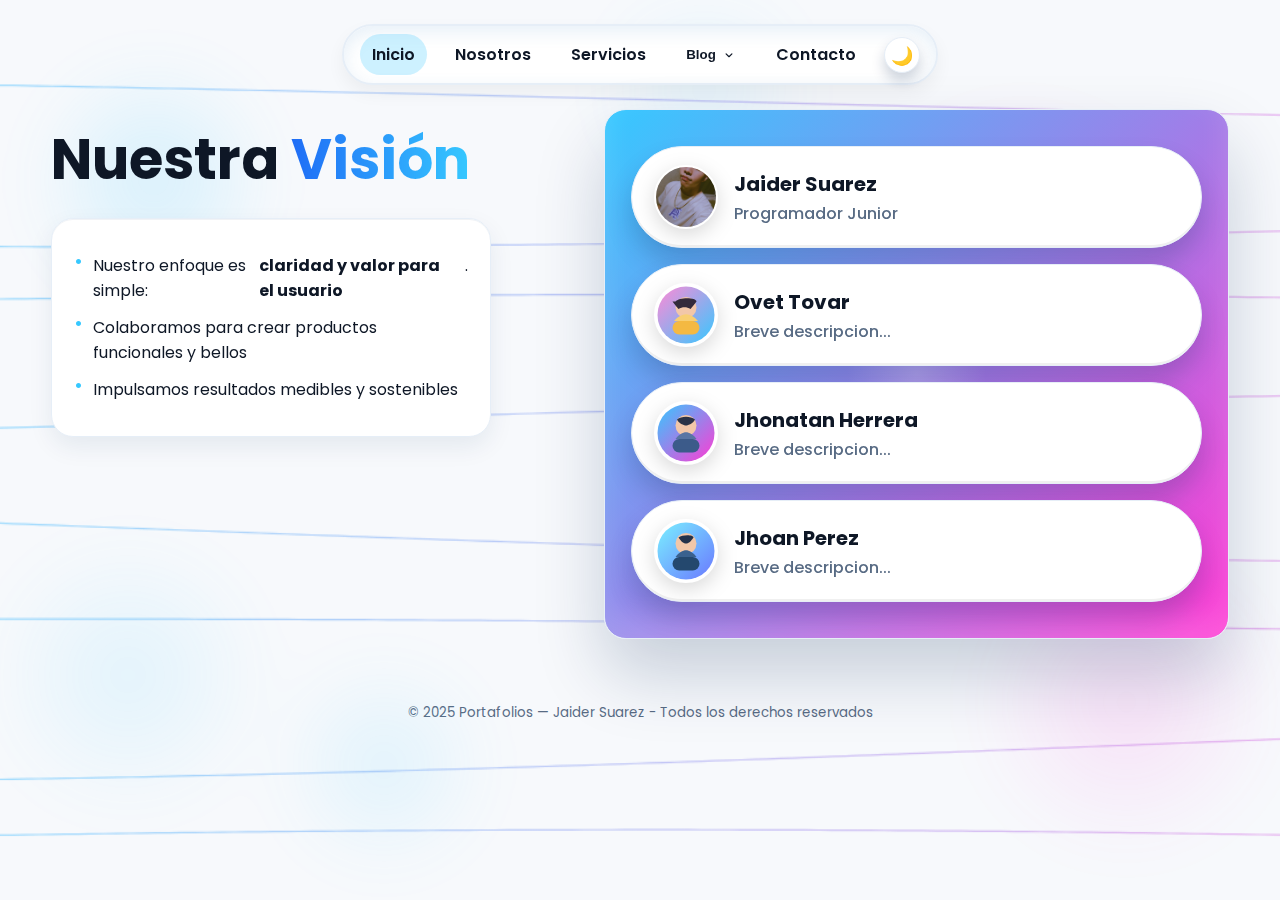
<file: index.html>
<!DOCTYPE html>
<html lang="es">
  <head>
    <meta charset="UTF-8" />
    <meta name="viewport" content="width=device-width, initial-scale=1.0" />
    <meta name="description" content="Portafolios del equipo: visión, miembros y enlaces a proyectos." />
    <title>Portafolios | Nuestra Visión</title>
    <link rel="preconnect" href="https://fonts.googleapis.com">
    <link rel="preconnect" href="https://fonts.gstatic.com" crossorigin>
    <link href="https://fonts.googleapis.com/css2?family=Poppins:wght@300;400;600;700&display=swap" rel="stylesheet">
    <link rel="stylesheet" href="assets/css/styles.css" />
  </head>
  <body>
    <div class="background"><canvas id="bg-lines"></canvas></div>
    <header class="site-header">
      <nav class="nav">
        <a class="nav-item active" href="#">Inicio</a>
        <a class="nav-item" href="#about">Nosotros</a>
        <a class="nav-item" href="#services">Servicios</a>
        <button class="nav-item nav-button" aria-label="Abrir blog">
          Blog
          <svg width="14" height="14" viewBox="0 0 24 24" fill="none" xmlns="http://www.w3.org/2000/svg">
            <path d="M7 10l5 5 5-5" stroke="currentColor" stroke-width="2" stroke-linecap="round" stroke-linejoin="round"/>
          </svg>
        </button>
        <a class="nav-item" href="#contact">Contacto</a>
        <button id="theme-toggle" class="theme-toggle nav-item" role="switch" aria-checked="false" title="Cambiar tema"><span aria-hidden="true">🌙</span></button>
      </nav>
    </header>

    <main class="container">
      <section class="vision-grid">
        <div class="vision-left">
          <h1 class="title">Nuestra <span class="title-gradient">Visión</span></h1>
          <div class="bullet-card">
            <ul class="bullet-list">
              <li>
                Nuestro enfoque es simple: <strong>claridad y valor para el usuario</strong>.
              </li>
              <li>Colaboramos para crear productos funcionales y bellos</li>
              <li>Impulsamos resultados medibles y sostenibles</li>
            </ul>
          </div>
        </div>

        <div class="vision-right">
          <div class="glass-panel" id="panel">
            <a class="profile-card" href="portfolios/Jaider-Suarez.html">
              <img class="avatar" src="assets/img/Jaider-Suarez.jpeg" alt="Avatar de Jaider Suarez" />
              <div class="profile-content">
                <h3>Jaider Suarez</h3>
                <p>Programador Junior</p>
              </div>
            </a>

            <a class="profile-card" href="portfolios/Ovet-tovar.html">
              <img class="avatar" src="assets/img/avatar2.svg" alt="Avatar de Ovet Tovar" />
              <div class="profile-content">
                <h3>Ovet Tovar</h3>
                <p>Breve descripcion...</p>
              </div>
            </a>

            <a class="profile-card" href="/portfolios/Jonathan-Herrera.html">
              <img class="avatar" src="assets/img/avatar3.svg" alt="Avatar de Jhonatan Herrera" />
              <div class="profile-content">
                <h3>Jhonatan Herrera</h3>
                <p>Breve descripcion...</p>
              </div>
            </a>

            <a class="profile-card" href="portfolios/Jhoan-Perez.html">
              <img class="avatar" src="assets/img/avatar4.svg" alt="Avatar de Jhoan Perez" />
              <div class="profile-content">
                <h3>Jhoan Perez</h3>
                <p>Breve descripcion...</p>
              </div>
            </a>
          </div>
        </div>
      </section>
    </main>

    <footer class="site-footer">
      <small>© 2025 Portafolios — Jaider Suarez - Todos los derechos reservados</small>
    </footer>

    <script src="assets/js/main.js"></script>
  </body>
  </html>
</file>
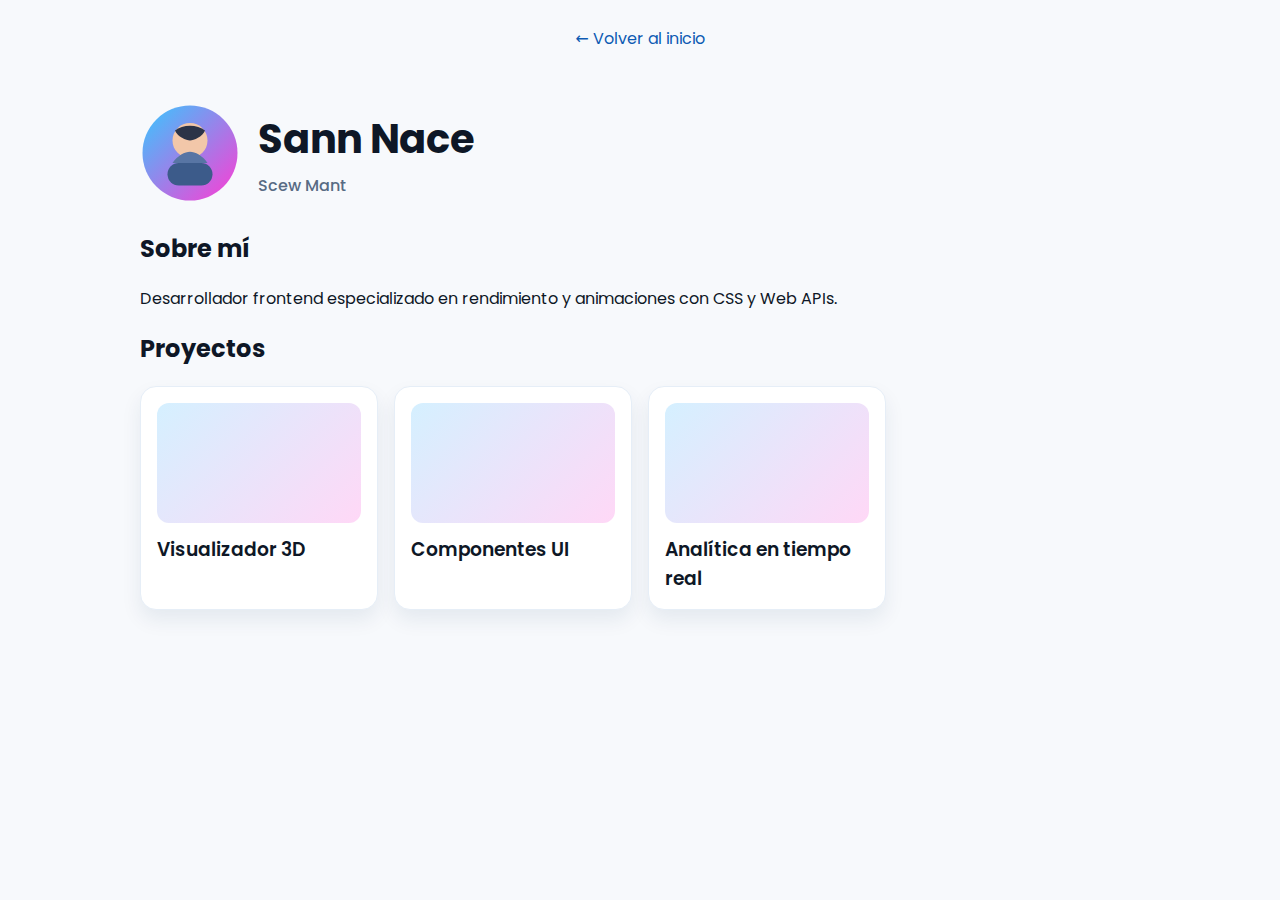
<file: portfolios/Jhonatan-Herrera.html>
<!DOCTYPE html>
<html lang="es">
  <head>
    <meta charset="UTF-8" />
    <meta name="viewport" content="width=device-width, initial-scale=1.0" />
    <title>Portafolio — Sann Nace</title>
    <link rel="preconnect" href="https://fonts.googleapis.com">
    <link rel="preconnect" href="https://fonts.gstatic.com" crossorigin>
    <link href="https://fonts.googleapis.com/css2?family=Poppins:wght@300;400;600;700&display=swap" rel="stylesheet">
    <link rel="stylesheet" href="../assets/css/styles.css" />
  </head>
  <body>
    <div class="portfolio-wrapper">
      <header class="site-header" style="padding-top:18px">
        <a class="back-link" href="../index.html">← Volver al inicio</a>
      </header>

      <section class="portfolio-hero">
        <img class="hero-avatar" src="../assets/img/avatar3.svg" alt="Avatar de Sann Nace" />
        <div>
          <h1 class="portfolio-title">Sann Nace</h1>
          <p class="portfolio-sub">Scew Mant</p>
        </div>
      </section>

      <section>
        <h2>Sobre mí</h2>
        <p>Desarrollador frontend especializado en rendimiento y animaciones con CSS y Web APIs.</p>
      </section>

      <section>
        <h2>Proyectos</h2>
        <div class="projects-grid">
          <article class="project-card">
            <div class="project-thumb"></div>
            <h3 class="project-title">Visualizador 3D</h3>
          </article>
          <article class="project-card">
            <div class="project-thumb"></div>
            <h3 class="project-title">Componentes UI</h3>
          </article>
          <article class="project-card">
            <div class="project-thumb"></div>
            <h3 class="project-title">Analítica en tiempo real</h3>
          </article>
        </div>
      </section>
    </div>
    <script src="../assets/js/main.js"></script>
  </body>
  </html>
</file>
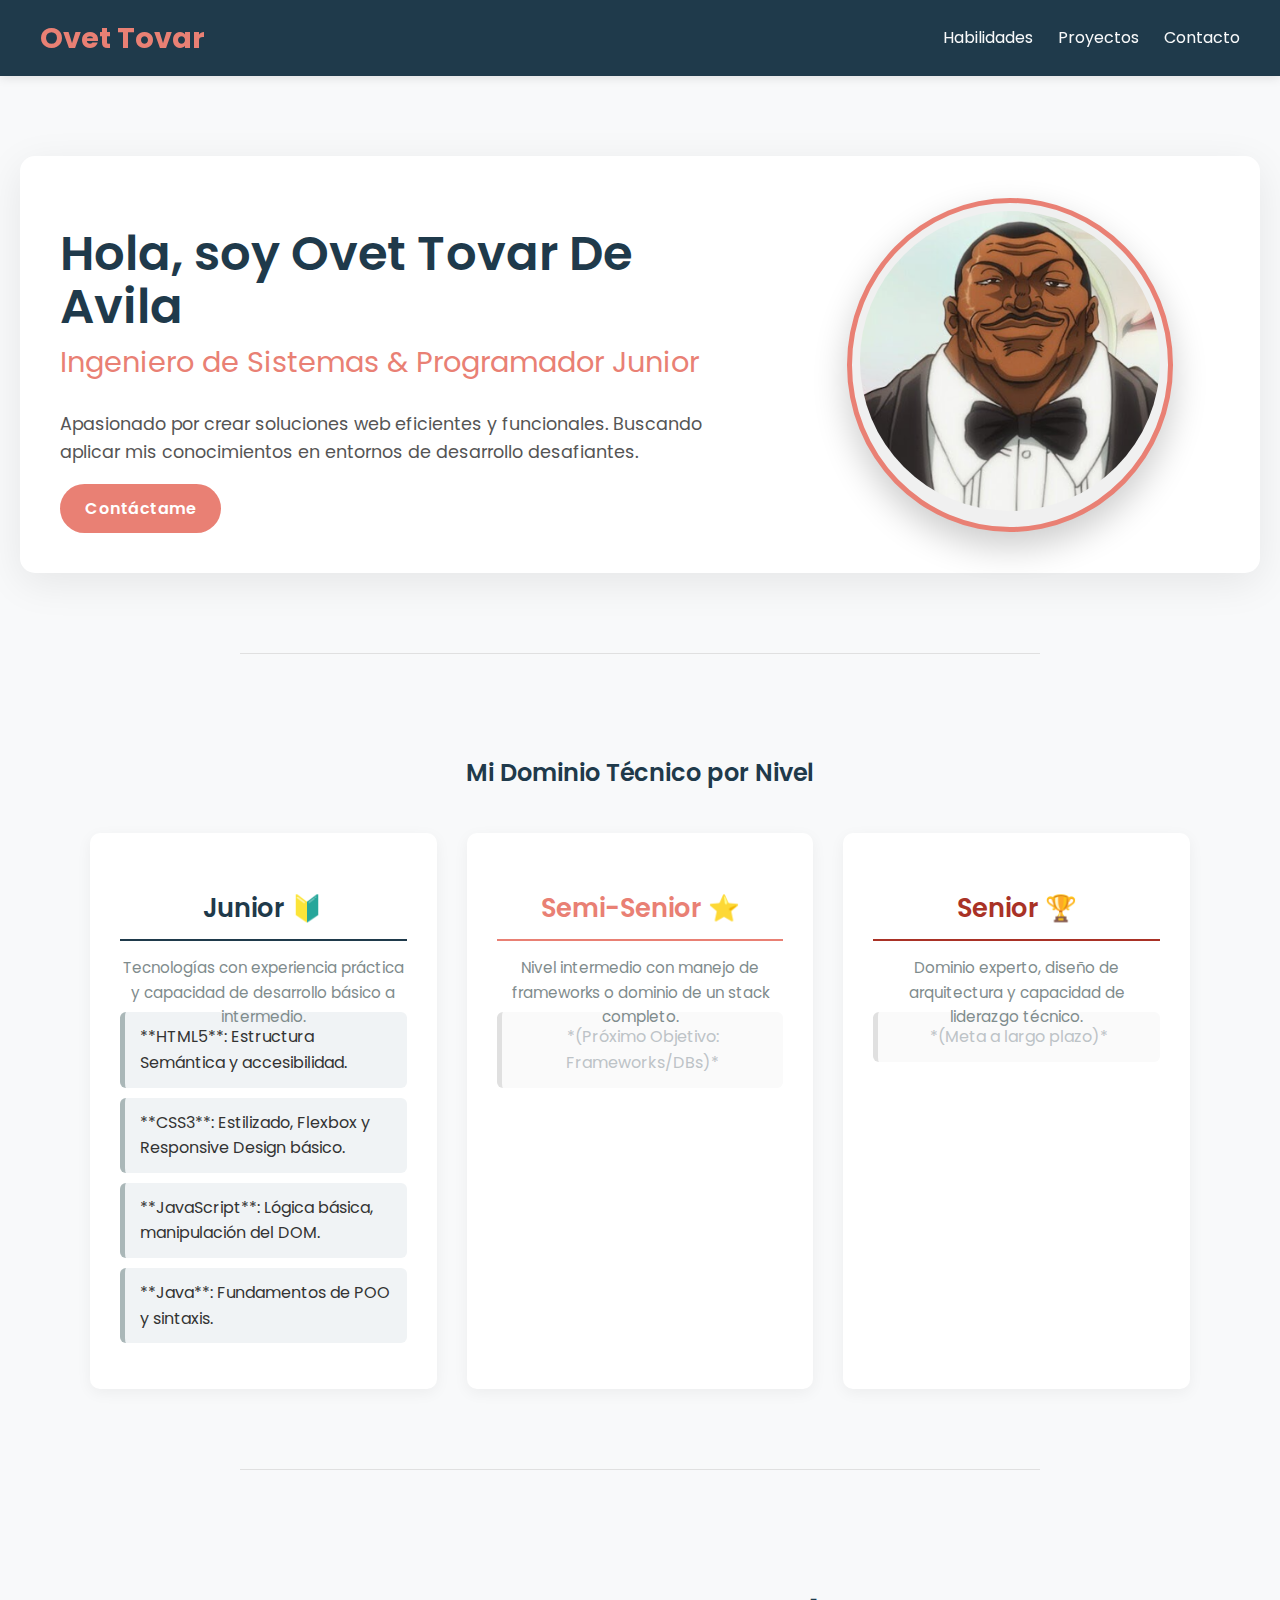
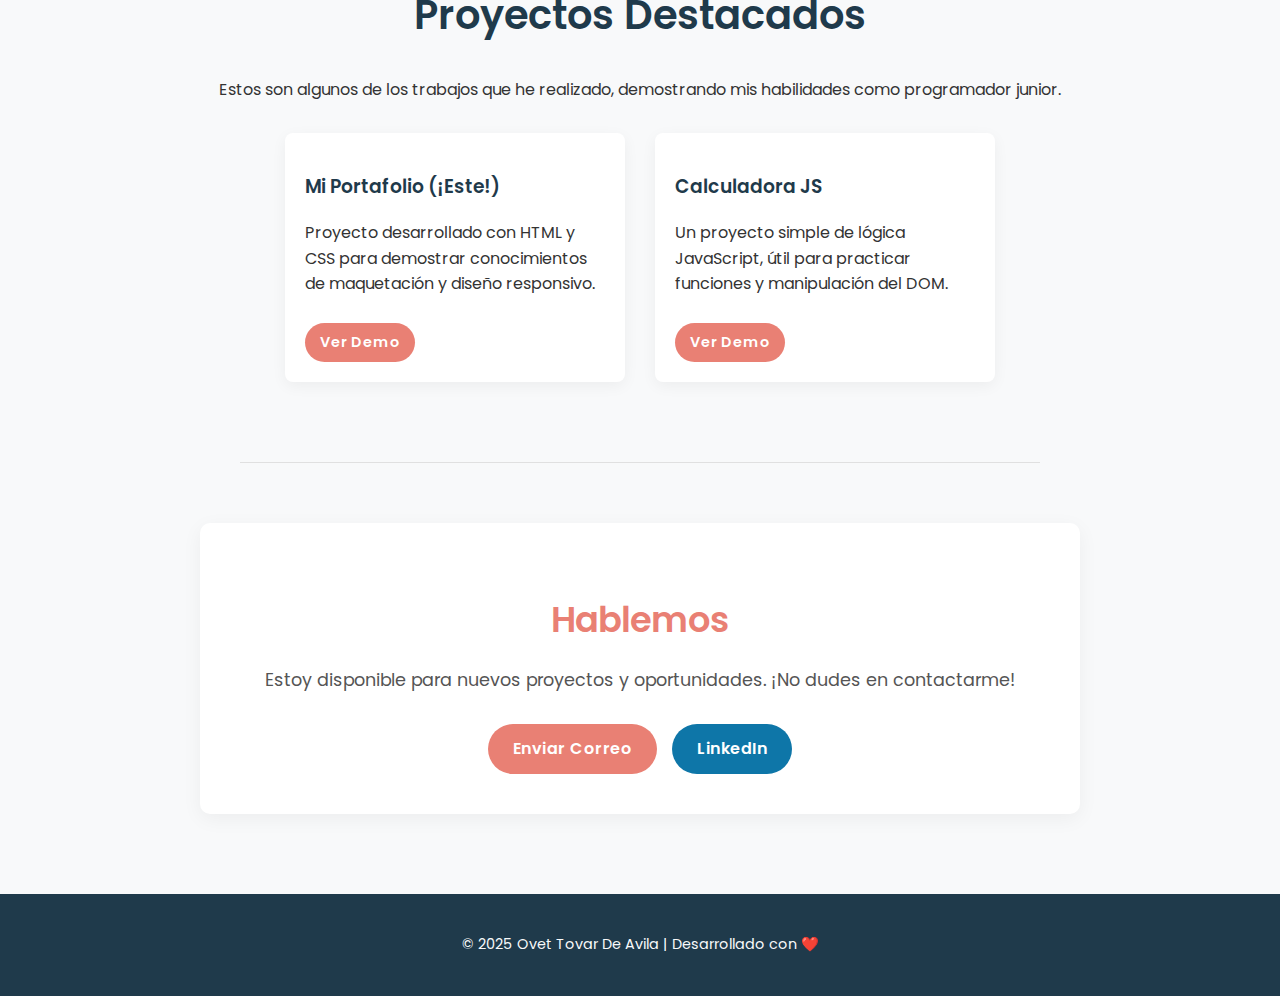
<file: portfolios/Ovet-tovar.html>
<!DOCTYPE html>
<html lang="es">
<head>
    <meta charset="UTF-8">
    <meta name="viewport" content="width=device-width, initial-scale=1.0">
    <title>Ovet Tovar De Avila - Portafolio</title>
    <link href="https://fonts.googleapis.com/css2?family=Poppins:wght@300;400;600;700&display=swap" rel="stylesheet">
    
    <style>
        /* PALETA DE COLORES:
           - Primario (Oscuro): #1F3A4B (Azul Marino Profundo)
           - Secundario (Acento): #E98074 (Terracota / Naranja Quemado)
           - Fondo Suave: #F8F9FA (Gris muy claro)
           - Texto: #333333
        */

        /* ------------------ TIPOGRAFÍA Y GENERALES ------------------ */
        body {
            font-family: 'Poppins', sans-serif; /* Fuente moderna y legible */
            margin: 0;
            padding: 0;
            box-sizing: border-box;
            background-color: #F8F9FA; /* Fondo muy suave */
            color: #333333;
            line-height: 1.6;
        }

        h1, h2, h3 {
            color: #1F3A4B;
            font-weight: 600; /* Semi-Bold para títulos */
        }

        hr {
            border: none;
            border-top: 1px solid #e0e0e0;
            max-width: 800px;
            margin: 40px auto;
        }

        /* ------------------ NAVEGACIÓN (HEADER) ------------------ */
        .header {
            background-color: #1F3A4B; /* Azul Marino Profundo */
            padding: 15px 0;
            box-shadow: 0 2px 10px rgba(0, 0, 0, 0.1);
            position: sticky; /* Sticky Nav Bar */
            top: 0;
            z-index: 100;
        }

        .nav {
            display: flex;
            justify-content: space-between;
            align-items: center;
            max-width: 1200px;
            margin: 0 auto;
            padding: 0 20px;
        }

        .logo {
            color: #E98074; /* Logo con color de acento */
            text-decoration: none;
            font-weight: 700;
            font-size: 1.8em;
        }

        .nav-links {
            list-style: none;
            display: flex;
            padding: 0;
            margin: 0;
        }

        .nav-links a {
            color: #f8f9fa; /* Texto claro */
            text-decoration: none;
            margin-left: 25px;
            transition: color 0.3s;
        }

        .nav-links a:hover {
            color: #E98074; /* Acento al pasar el mouse */
        }

        /* ------------------ SECCIÓN HERO/INICIO (Tu Presentación) ------------------ */
        .hero {
            /* Mantenemos Flex para las dos columnas */
            display: flex;
            justify-content: space-around; /* Mejor separación */
            align-items: center;
            max-width: 1200px;
            margin: 80px auto; /* Más espacio arriba y abajo */
            padding: 40px 20px;
            background-color: #ffffff;
            border-radius: 15px; /* Bordes más suaves */
            box-shadow: 0 10px 40px rgba(0, 0, 0, 0.08); /* Sombra más profunda */
        }

        /* Alinear el texto de presentación */
        .hero-content {
            flex-basis: 55%; /* Le damos más espacio al texto */
            padding-right: 40px;
        }

        .hero-content h1 {
            font-size: 3em; /* Más grande y llamativo */
            line-height: 1.1;
            margin-bottom: 5px;
        }

        .hero-content h2 {
            color: #E98074; /* Título secundario con acento */
            font-size: 1.8em;
            font-weight: 400;
            margin-top: 0;
            margin-bottom: 25px;
        }

        .hero-content p {
            font-size: 1.1em;
            color: #555;
        }

        .btn {
            display: inline-block;
            background-color: #E98074; /* Botón de acento */
            color: white;
            padding: 12px 25px;
            text-decoration: none;
            border-radius: 50px; /* Botón más redondeado */
            font-weight: 600;
            letter-spacing: 0.5px;
            transition: background-color 0.3s, transform 0.2s;
        }

        .btn:hover {
            background-color: #d1756a; /* Tono un poco más oscuro */
            transform: translateY(-2px);
        }

        /* Diseño de la IMAGEN DE PERFIL (Ovet) */
        .hero-image-container {
            flex-basis: 35%; /* Espacio para la imagen */
            display: flex;
            justify-content: center;
        }

        .profile-frame {
            /* Fondo para contrastar y dar efecto de marco */
            background-color: #F0F0F0; 
            padding: 8px; /* Borde más grueso */
            border-radius: 50%; 
            border: 5px solid #E98074; /* Borde de acento más notorio */
            box-shadow: 0 15px 35px rgba(0, 0, 0, 0.2); /* Sombra dramática */
            /* Animación sutil de rotación al pasar el mouse */
            transition: transform 0.6s cubic-bezier(0.25, 0.8, 0.25, 1);
        }

        .profile-frame:hover {
            transform: scale(1.05) rotate(3deg);
            box-shadow: 0 20px 40px rgba(0, 0, 0, 0.3);
        }

        .profile-img {
            width: 300px; /* Imagen más grande */
            height: 300px;
            object-fit: cover;
            border-radius: 50%;
        }

        /* ------------------ SECCIÓN DE HABILIDADES MODIFICADA ------------------ */
        .skills-section {
            max-width: 1100px;
            margin: 60px auto;
            padding: 20px;
            text-align: center;
        }

        .levels-container {
            display: flex;
            gap: 30px; /* Mayor separación entre columnas */
            margin-top: 40px;
            flex-wrap: wrap; /* Para responsividad */
        }

        .level-column {
            flex: 1; /* Agregado para que ocupen espacio equitativo */
            min-width: 280px;
            background-color: #ffffff;
            padding: 30px;
            border-radius: 10px;
            box-shadow: 0 4px 15px rgba(0, 0, 0, 0.05);
            transition: box-shadow 0.3s, transform 0.3s;
        }

        .level-column:hover {
            box-shadow: 0 8px 25px rgba(0, 0, 0, 0.1);
            transform: translateY(-5px);
        }

        .level-column h3 {
            font-size: 1.6em;
            padding-bottom: 10px;
            border-bottom: 2px solid; 
            margin-bottom: 15px;
        }

        /* Colores de acento para cada nivel */
        .junior h3 { 
            color: #1F3A4B; 
            border-bottom-color: #1F3A4B; 
        }
        .semi-senior h3 { 
            color: #E98074; 
            border-bottom-color: #E98074; 
        } 
        .senior h3 { 
            color: #A93226; 
            border-bottom-color: #A93226; 
        } 

        .level-description {
            font-size: 0.95em;
            color: #7f8c8d;
            height: 40px;
        }

        .skill-list {
            list-style: none;
            padding: 0;
        }

        .skill-list li {
            background-color: #f0f3f5; 
            padding: 12px 15px;
            margin-bottom: 10px;
            border-radius: 6px;
            border-left: 5px solid #AAB7B8; 
            font-size: 1em;
            text-align: left; /* Mantenemos la lista alineada a la izquierda para mejor lectura */
        }

        .placeholder-skill {
            background-color: #fafafa !important;
            color: #bdc3c7;
            text-align: center !important;
            border-left-color: #e0e0e0 !important;
        }

        /* ------------------ SECCIÓN DE PROYECTOS ------------------ */
        .projects-section {
            max-width: 1200px;
            margin: 60px auto;
            padding: 20px;
            text-align: center; /* CLAVE: Centrar el título y la descripción */
            min-height: 250px; 
        }

        .projects-section h2 {
            font-size: 2.5em;
            margin-bottom: 30px;
        }

        .projects-grid {
            display: flex;
            flex-wrap: wrap;
            justify-content: center; /* CLAVE: Centrar las tarjetas de proyecto */
            gap: 30px;
            margin-top: 30px;
        }

        .project-card {
            background-color: #ffffff;
            border-radius: 8px;
            box-shadow: 0 4px 15px rgba(0, 0, 0, 0.05);
            padding: 20px;
            text-align: left; 
            width: 300px; 
            transition: transform 0.3s;
        }

        .project-card:hover {
            transform: translateY(-5px);
            box-shadow: 0 8px 20px rgba(0, 0, 0, 0.1);
        }

        /* ------------------ SECCIÓN DE CONTACTO ------------------ */
        .contact-section {
            max-width: 800px; 
            margin: 60px auto;
            padding: 40px;
            background-color: #ffffff;
            border-radius: 10px;
            box-shadow: 0 5px 20px rgba(0, 0, 0, 0.05);
            text-align: center; /* CLAVE: Centrar el título y la descripción */
        }

        .contact-section h2 {
            font-size: 2.2em;
            color: #E98074; 
            margin-bottom: 10px;
        }

        .contact-section p {
            font-size: 1.1em;
            margin-bottom: 30px;
            color: #555;
        }

        .contact-form-container {
            max-width: 400px;
            margin: 0 auto; 
            display: flex; 
            justify-content: center; /* Centra los botones */
            gap: 15px;
        }


        /* ------------------ FOOTER ------------------ */
        .footer {
            background-color: #1F3A4B; /* Color primario */
            color: #f8f9fa;
            text-align: center;
            padding: 25px 0;
            margin-top: 80px;
            font-size: 0.9em;
        }

        /* ------------------ MEDIA QUERIES (Responsividad) ------------------ */
        @media (max-width: 850px) {
            .hero {
                flex-direction: column; 
                text-align: center;
            }

            .hero-content {
                padding-right: 0;
                order: 2; 
            }

            .hero-image-container {
                order: 1; 
                margin-bottom: 40px;
            }

            .profile-img {
                width: 200px;
                height: 200px;
            }

            .levels-container {
                flex-direction: column; 
            }

            .contact-form-container {
                /* En móvil, apilamos los botones para que no se vean apretados */
                flex-direction: column; 
                gap: 10px;
            }
            
            .btn {
                width: 100%; /* Hacemos que los botones ocupen todo el ancho en móvil */
                margin: 0 auto !important; /* Forzamos el centrado si es necesario */
            }
        }
    </style>
    </head>
<body>

    <header class="header">
        <nav class="nav">
            <a href="#inicio" class="logo">Ovet Tovar</a>
            <ul class="nav-links">
                <li><a href="#habilidades">Habilidades</a></li>
                <li><a href="#proyectos">Proyectos</a></li>
                <li><a href="#contacto">Contacto</a></li>
            </ul>
        </nav>
    </header>

    <section id="inicio" class="hero">
        <div class="hero-content">
            <h1>Hola, soy Ovet Tovar De Avila</h1>
            <h2>Ingeniero de Sistemas & Programador Junior</h2>
            <p>Apasionado por crear soluciones web eficientes y funcionales. Buscando aplicar mis conocimientos en entornos de desarrollo desafiantes.</p>
            <a href="#contacto" class="btn">Contáctame</a>
        </div>
        <div class="hero-image-container">
            <div class="profile-frame">
                <img src="/assets/img/ovet_perfil.png" alt="Foto de Ovet Tovar De Avila" class="profile-img">
            </div>
        </div>
    </section>

    <hr>

    <section id="habilidades" class="skills-section">
        <h2>Mi Dominio Técnico por Nivel</h2>
        <div class="levels-container">
            
            <div class="level-column junior">
                <h3>Junior 🔰</h3>
                <p class="level-description">Tecnologías con experiencia práctica y capacidad de desarrollo básico a intermedio.</p>
                <ul class="skill-list">
                    <li>**HTML5**: Estructura Semántica y accesibilidad.</li>
                    <li>**CSS3**: Estilizado, Flexbox y Responsive Design básico.</li>
                    <li>**JavaScript**: Lógica básica, manipulación del DOM.</li>
                    <li>**Java**: Fundamentos de POO y sintaxis.</li>
                </ul>
            </div>

            <div class="level-column semi-senior">
                <h3>Semi-Senior ⭐</h3>
                <p class="level-description">Nivel intermedio con manejo de frameworks o dominio de un stack completo.</p>
                <ul class="skill-list">
                    <li class="placeholder-skill">*(Próximo Objetivo: Frameworks/DBs)*</li>
                </ul>
            </div>

            <div class="level-column senior">
                <h3>Senior 🏆</h3>
                <p class="level-description">Dominio experto, diseño de arquitectura y capacidad de liderazgo técnico.</p>
                <ul class="skill-list">
                    <li class="placeholder-skill">*(Meta a largo plazo)*</li>
                </ul>
            </div>
            
        </div>
    </section>

    <hr>

    <section id="proyectos" class="projects-section">
        <h2>Proyectos Destacados</h2>
        <p>Estos son algunos de los trabajos que he realizado, demostrando mis habilidades como programador junior.</p>
        
        <div class="projects-grid">
            <div class="project-card">
                <h3>Mi Portafolio (¡Este!)</h3>
                <p>Proyecto desarrollado con HTML y CSS para demostrar conocimientos de maquetación y diseño responsivo.</p>
                <a href="#" class="btn" style="padding: 8px 15px; font-size: 0.9em; margin-top: 10px;">Ver Demo</a>
            </div>
            
            <div class="project-card">
                <h3>Calculadora JS</h3>
                <p>Un proyecto simple de lógica JavaScript, útil para practicar funciones y manipulación del DOM.</p>
                <a href="#" class="btn" style="padding: 8px 15px; font-size: 0.9em; margin-top: 10px;">Ver Demo</a>
            </div>
            
        </div>
    </section>

    <hr>

    <section id="contacto" class="contact-section">
        <h2>Hablemos</h2>
        <p>Estoy disponible para nuevos proyectos y oportunidades. ¡No dudes en contactarme!</p>
        
        <div class="contact-form-container">
            
            <a href="mailto:tuemail@dominio.com" class="btn">Enviar Correo</a>
            <a href="https://linkedin.com/in/ovettovar" class="btn" style="background-color: #0e76a8;">LinkedIn</a>
            
            </div>
    </section>

    <footer class="footer">
        <p>&copy; 2025 Ovet Tovar De Avila | Desarrollado con ❤️</p>
    </footer>

</body>
</html>
</file>
<file: assets/css/styles.css>
/* Fuente principal */
* { box-sizing: border-box; }
html, body { margin: 0; }
/* Sistema de temas */
:root {
  --bg: #f7f9fc;
  --text: #0e1726;
  --muted: #586b84;
  --border: #e6eef7;
  --card-bg: #ffffff;
  --shadow: rgba(5, 35, 78, 0.20);
  --accent: #36c8ff;
  --accent-2: #ff3bd4;
  --line1: #2bb4ff;
  --line2: #ff3bd4;
}
[data-theme="dark"] {
  --bg: radial-gradient(1200px 600px at 10% 10%, #0f1a2b, #0a1322);
  --text: #e9eef7;
  --muted: #a7b3c6;
  --border: #1f2a3a;
  --card-bg: #111a2b;
  --shadow: rgba(6, 18, 36, 0.45);
  --accent: #4ab2ff;
  --accent-2: #c85bff;
  --line1: #2f9fff;
  --line2: #b84cff;
}
body {
  font-family: "Poppins", system-ui, -apple-system, Segoe UI, Roboto, Helvetica, Arial, sans-serif;
  color: var(--text);
  background: var(--bg);
}

/* Navegación */
.site-header { padding: 24px 0; display: flex; justify-content: center; }
.nav {
  display: flex;
  align-items: center;
  gap: 16px;
  border: 2px solid var(--border);
  border-radius: 999px;
  padding: 8px 16px;
  background: var(--card-bg);
  backdrop-filter: blur(6px);
  box-shadow: inset 0 6px 18px rgba(54,128,197,.12), 0 8px 18px rgba(0,0,0,.05);
}
.nav-item {
  font-weight: 600;
  color: var(--text);
  padding: 8px 12px;
  border-radius: 999px;
  text-decoration: none;
}
.nav-item:hover { background: rgba(54,200,255,0.15); }
.nav-item.active { background: rgba(54,200,255,0.25); }
.nav-button { cursor: pointer; display: inline-flex; align-items: center; gap: 6px; border: 0; background: transparent; }

/* Interruptor de tema */
.theme-toggle { width: 36px; height: 36px; border-radius: 50%; border: 1px solid var(--border); background: var(--card-bg); display: inline-flex; align-items: center; justify-content: center; vertical-align: middle; cursor: pointer; box-shadow: 0 8px 14px var(--shadow); }
.theme-toggle span { font-size: 18px; line-height: 1; display: block; transform: translateY(0.5px); }
.theme-toggle:hover { background: rgba(54,200,255,0.15); }

/* Layout principal */
.container { width: min(1180px, 92%); margin: 0 auto; position: relative; z-index: 1; }
.vision-grid { display: grid; grid-template-columns: 1fr 1.2fr; gap: 32px; align-items: start; }
.title { font-size: clamp(36px, 5vw, 56px); margin: 8px 0 16px; }
.title-gradient {
  background: linear-gradient(90deg, #1f6df6, #36c8ff);
  -webkit-background-clip: text; background-clip: text; color: transparent;
}

.bullet-card {
  background: var(--card-bg);
  border-radius: 22px;
  box-shadow: 0 10px 25px rgba(16,52,95,0.08), 0 1px 0 rgba(16,52,95,0.06) inset;
  border: 1px solid var(--border);
  padding: 22px 22px;
  max-width: 440px;
}
.bullet-list { list-style: none; margin: 0; padding: 0; }
.bullet-list li { display: flex; align-items: flex-start; gap: 10px; margin: 12px 0; font-size: 16px; }
.bullet-list li::before { content: "•"; color: var(--accent); font-size: 22px; line-height: 1; transform: translateY(-2px); }

.vision-right { position: relative; min-height: 560px; }
.glass-panel {
  position: relative;
  border-radius: 22px;
  padding: 20px;
  overflow: hidden;
  border: 1px solid var(--border);
  background:
    radial-gradient( 100px 100px at var(--gx,50%) var(--gy,50%), rgba(255,255,255,0.25), rgba(255,255,255,0) 70% ),
    linear-gradient(135deg, var(--accent), var(--accent-2));
  box-shadow: 0 35px 70px var(--shadow), inset 0 -20px 30px rgba(255,255,255,0.15);
  backdrop-filter: blur(18px);
}
.glass-panel::before {
  content: "";
  position: absolute;
  inset: -40% -20% -40% -20%;
  background: url('data:image/svg+xml;utf8,<svg xmlns="http://www.w3.org/2000/svg" width="100%" height="100%"><defs><linearGradient id="g" x1="0" x2="1" y1="0" y2="1"><stop offset="0" stop-color="#2bb4ff"/><stop offset="1" stop-color="#ff3bd4"/></linearGradient></defs><circle cx="90" cy="90" r="70" fill="url(#g)" opacity="0.25"/><rect x="320" y="60" width="220" height="220" rx="110" fill="url(#g)" opacity="0.25"/></svg>') center/cover no-repeat;
  filter: blur(40px);
  opacity: .55;
}

.profile-card {
  display: flex; align-items: center; gap: 16px;
  padding: 18px 22px; margin: 16px 6px;
  border-radius: 999px;
  background: var(--card-bg);
  border: 1px solid var(--border);
  box-shadow: 0 16px 26px var(--shadow), inset 0 -2px 0 rgba(0,0,0,0.06);
  text-decoration: none; color: var(--text);
  transform-style: preserve-3d;
  transition: transform .18s ease, box-shadow .18s ease;
}
.profile-card:hover { box-shadow: 0 26px 38px rgba(5, 35, 78, 0.28), inset 0 -2px 0 rgba(0,0,0,0.06); }
.profile-card:focus-visible { outline: 3px solid var(--accent); outline-offset: 4px; }
@media (prefers-reduced-motion: reduce) { .profile-card { transition: none; } }
.avatar {
  width: 64px;
  height: 64px;
  border-radius: 50%;           /* hace la imagen circular */
  object-fit: cover;             /* recorta para que llene el círculo */
  aspect-ratio: 1 / 1;           /* asegura proporción cuadrada */
  background-color: #fff;        /* fondo blanco por si hay transparencia */
  border: 2px solid #fff;        /* pequeño aro blanco alrededor */
  filter: drop-shadow(0 6px 10px rgba(0,0,0,0.15));
}
.profile-content h3 { margin: 0; font-size: 20px; }
.profile-content p { margin: 2px 0 0; color: var(--muted); font-weight: 500; }

.site-footer { padding: 30px 0; text-align: center; color: var(--muted); }

/* Fondo dinámico con líneas y formas suaves */
.background { position: fixed; inset: 0; z-index: 0; pointer-events: none; }
.background::before {
  content: ""; position: absolute; inset: 0;
  background:
    radial-gradient(180px 180px at 12% 20%, rgba(54,200,255,0.36), transparent 70%),
    radial-gradient(240px 240px at 80% 30%, rgba(255,59,212,0.32), transparent 70%),
    radial-gradient(160px 160px at 30% 85%, rgba(54,200,255,0.24), transparent 70%),
    radial-gradient(220px 220px at 88% 78%, rgba(255,59,212,0.26), transparent 72%),
    radial-gradient(200px 200px at 10% 75%, rgba(54,200,255,0.22), transparent 72%),
    radial-gradient(160px 160px at 55% 10%, rgba(54,200,255,0.18), transparent 70%);
  filter: blur(28px); opacity: .50; animation: drift 28s ease-in-out infinite;
}
[data-theme="dark"] .background::before { opacity: .35; filter: blur(32px); }
.background canvas { position: absolute; inset: 0; width: 100%; height: 100%; display: block; }
@keyframes drift { 0%, 100% { transform: translate3d(0,0,0); } 50% { transform: translate3d(-8px, 6px, 0); } }

/* Animaciones */
.reveal { animation: slideUp .6s ease both; }
@keyframes slideUp { from { opacity: 0; transform: translateY(22px); } to { opacity: 1; transform: translateY(0); } }

/* Páginas de portafolio */
.portfolio-wrapper { width: min(1000px, 92%); margin: 0 auto; }
.portfolio-hero { display: grid; grid-template-columns: 100px 1fr; gap: 18px; align-items: center; margin: 28px 0; }
.hero-avatar { width: 100px; height: 100px; }
.portfolio-title { margin: 0; font-size: clamp(28px, 4vw, 40px); }
.portfolio-sub { margin: 4px 0 0; color: #586b84; font-weight: 500; }
.back-link { margin-top: 8px; display: inline-block; color: #0e5bb3; text-decoration: none; }
.back-link:hover { text-decoration: underline; }
.projects-grid { display: grid; grid-template-columns: repeat(auto-fill, minmax(230px, 1fr)); gap: 16px; margin-top: 18px; }
.project-card { background: #fff; border: 1px solid #e6eef7; border-radius: 16px; padding: 16px; box-shadow: 0 10px 20px rgba(16,52,95,0.08); }
.project-thumb { height: 120px; border-radius: 12px; background: linear-gradient(135deg, #2bb4ff33, #ff3bd433); }
.project-title { margin: 12px 0 0; font-weight: 600; }

/* Responsive */
@media (max-width: 980px) {
  .vision-grid { grid-template-columns: 1fr; }
  .glass-panel { margin-top: 10px; }
  .bullet-card { max-width: 100%; }
}
</file>
